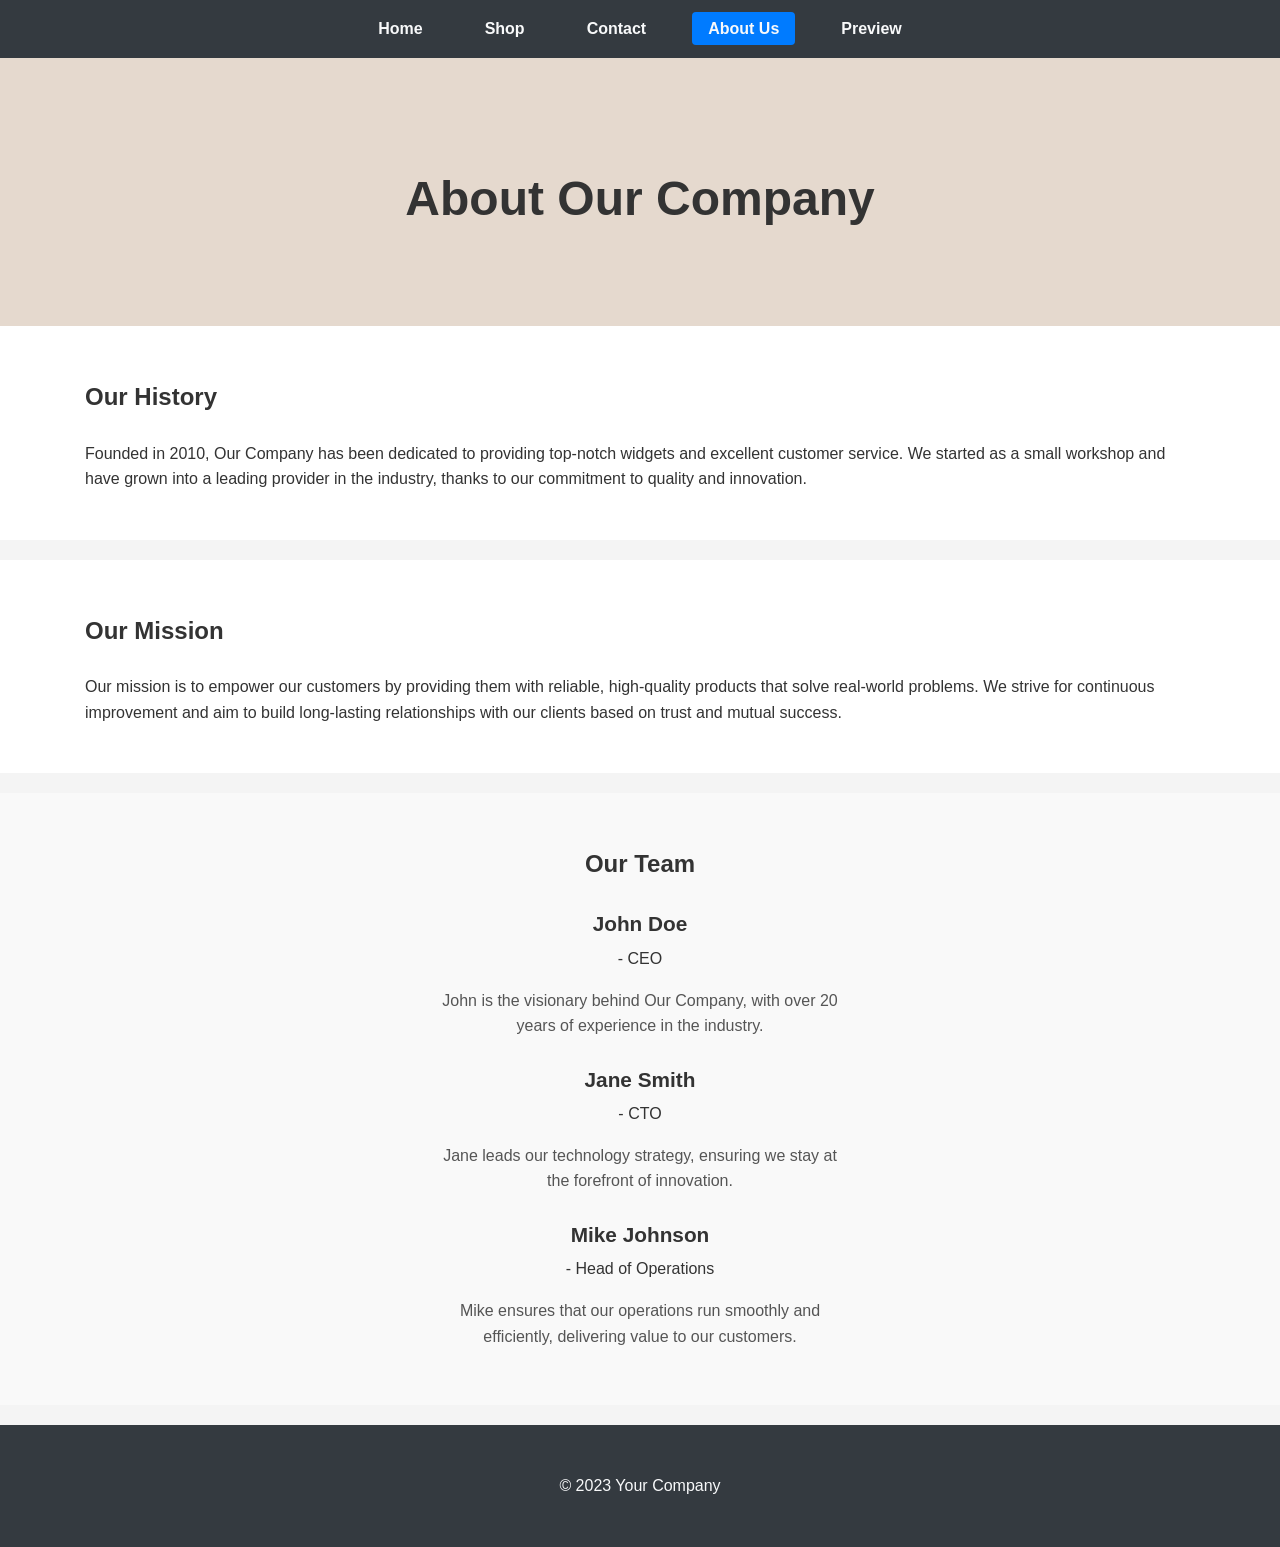
<file: about.html>
<!DOCTYPE html>
<html lang="en">
<head>
    <meta charset="UTF-8">
    <meta name="viewport" content="width=device-width, initial-scale=1.0">
    <title>About Us - My Website</title>
    <link rel="stylesheet" href="style.css">
</head>
<body>
    <nav>
        <ul>
            <li><a href="index.html">Home</a></li>
            <li><a href="shop.html">Shop</a></li>
            <li><a href="contact.html">Contact</a></li>
            <li><a href="about.html" class="active">About Us</a></li>
            <li><a href="preview.html">Preview</a></li>
        </ul>
    </nav>

    <main>
        <section class="hero"> <!-- Re-using hero for consistent headline styling -->
            <div class="content-wrapper">
                <h1>About Our Company</h1>
            </div>
        </section>

        <section>
            <div class="content-wrapper">
                <h2>Our History</h2>
                <p>Founded in 2010, Our Company has been dedicated to providing top-notch widgets and excellent customer service. We started as a small workshop and have grown into a leading provider in the industry, thanks to our commitment to quality and innovation.</p>
            </div>
        </section>

        <section>
            <div class="content-wrapper">
                <h2>Our Mission</h2>
                <p>Our mission is to empower our customers by providing them with reliable, high-quality products that solve real-world problems. We strive for continuous improvement and aim to build long-lasting relationships with our clients based on trust and mutual success.</p>
            </div>
        </section>

        <section class="team-section">
            <div class="content-wrapper">
                <h2>Our Team</h2>
                <div class="team-member">
                    <p><b>John Doe</b> - CEO</p>
                    <p>John is the visionary behind Our Company, with over 20 years of experience in the industry.</p>
                </div>
                <div class="team-member">
                    <p><b>Jane Smith</b> - CTO</p>
                    <p>Jane leads our technology strategy, ensuring we stay at the forefront of innovation.</p>
                </div>
                <div class="team-member">
                    <p><b>Mike Johnson</b> - Head of Operations</p>
                    <p>Mike ensures that our operations run smoothly and efficiently, delivering value to our customers.</p>
                </div>
            </div>
        </section>
    </main>

    <footer>
        <p>&copy; 2023 Your Company</p>
    </footer>
</body>
</html>
</file>
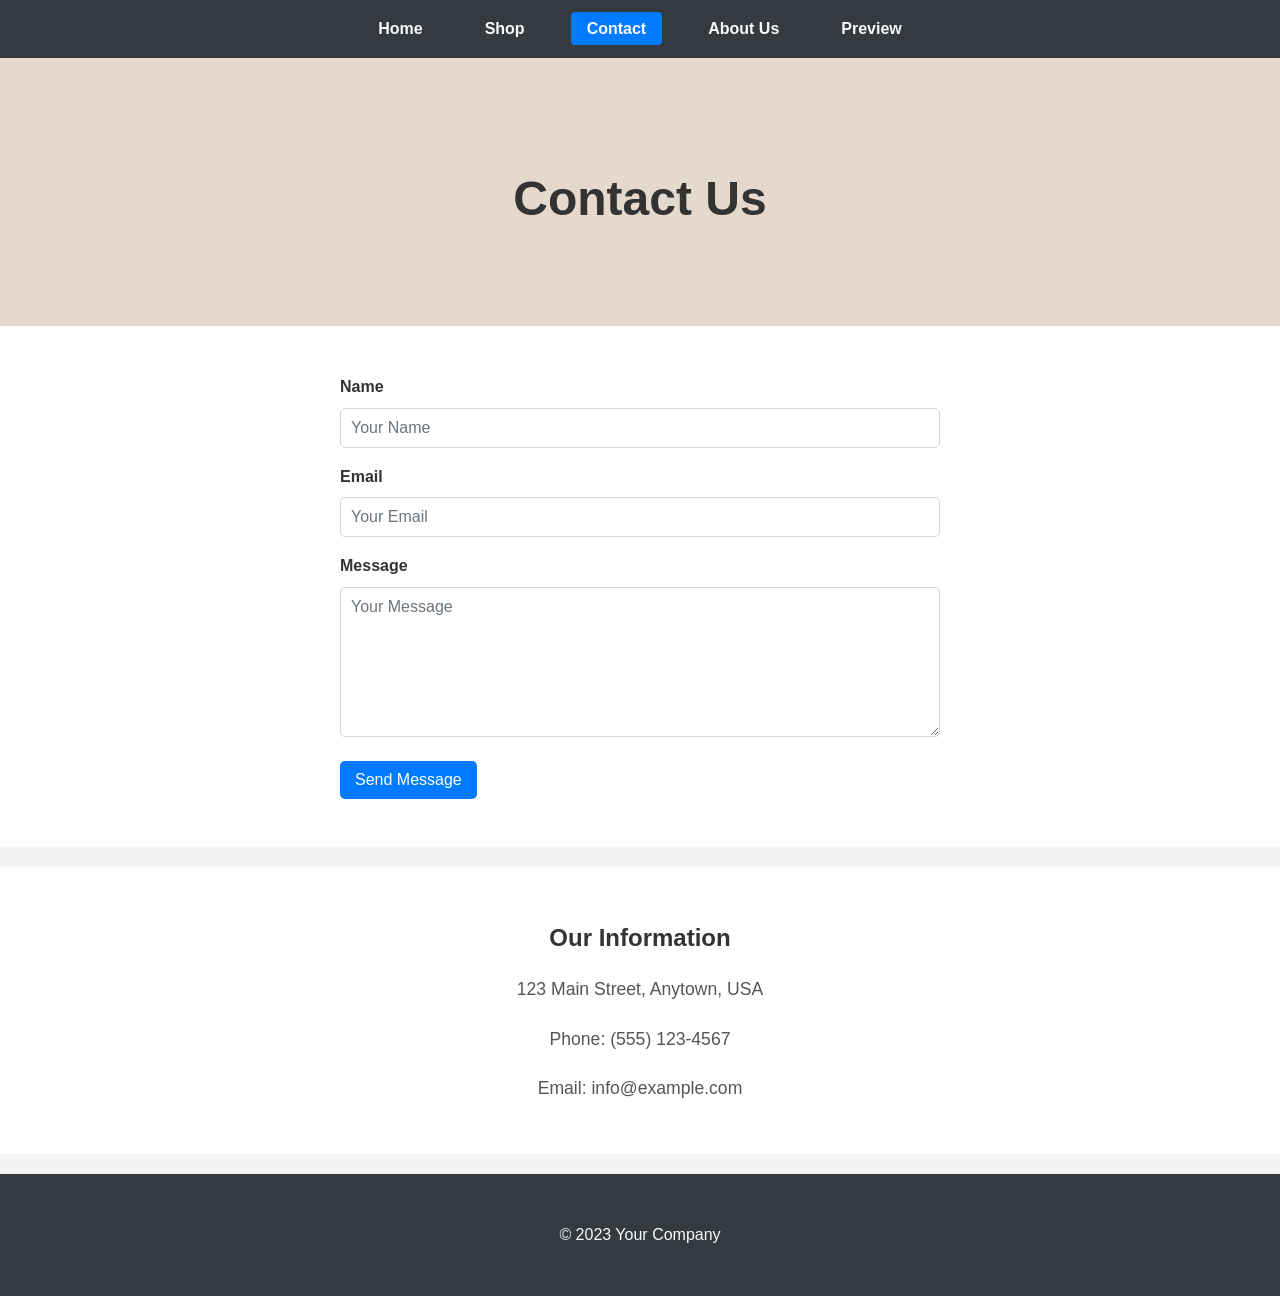
<file: contact.html>
<!DOCTYPE html>
<html lang="en">
<head>
    <meta charset="UTF-8">
    <meta name="viewport" content="width=device-width, initial-scale=1.0">
    <title>Contact Us - My Website</title>
    <link rel="stylesheet" href="style.css">
</head>
<body>
    <nav>
        <ul>
            <li><a href="index.html">Home</a></li>
            <li><a href="shop.html">Shop</a></li>
            <li><a href="contact.html" class="active">Contact</a></li>
            <li><a href="about.html">About Us</a></li>
            <li><a href="preview.html">Preview</a></li>
        </ul>
    </nav>

    <main>
        <section class="hero"> <!-- Re-using hero for consistent headline styling -->
            <div class="content-wrapper">
                <h1>Contact Us</h1>
            </div>
        </section>

        <section class="contact-form">
            <div class="content-wrapper">
                <form action="#" method="POST"> <!-- action="#" and method="POST" are placeholders -->
                    <label for="name">Name</label>
                    <input type="text" id="name" name="name" placeholder="Your Name" required>

                    <label for="email">Email</label>
                    <input type="email" id="email" name="email" placeholder="Your Email" required>

                    <label for="message">Message</label>
                    <textarea id="message" name="message" placeholder="Your Message" required></textarea>

                    <button type="submit">Send Message</button>
                </form>
            </div>
        </section>

        <section class="contact-info">
            <div class="content-wrapper">
                <h2>Our Information</h2>
                <p>123 Main Street, Anytown, USA</p>
                <p>Phone: (555) 123-4567</p>
                <p>Email: info@example.com</p>
            </div>
        </section>
    </main>

    <footer>
        <p>&copy; 2023 Your Company</p>
    </footer>
</body>
</html>
</file>
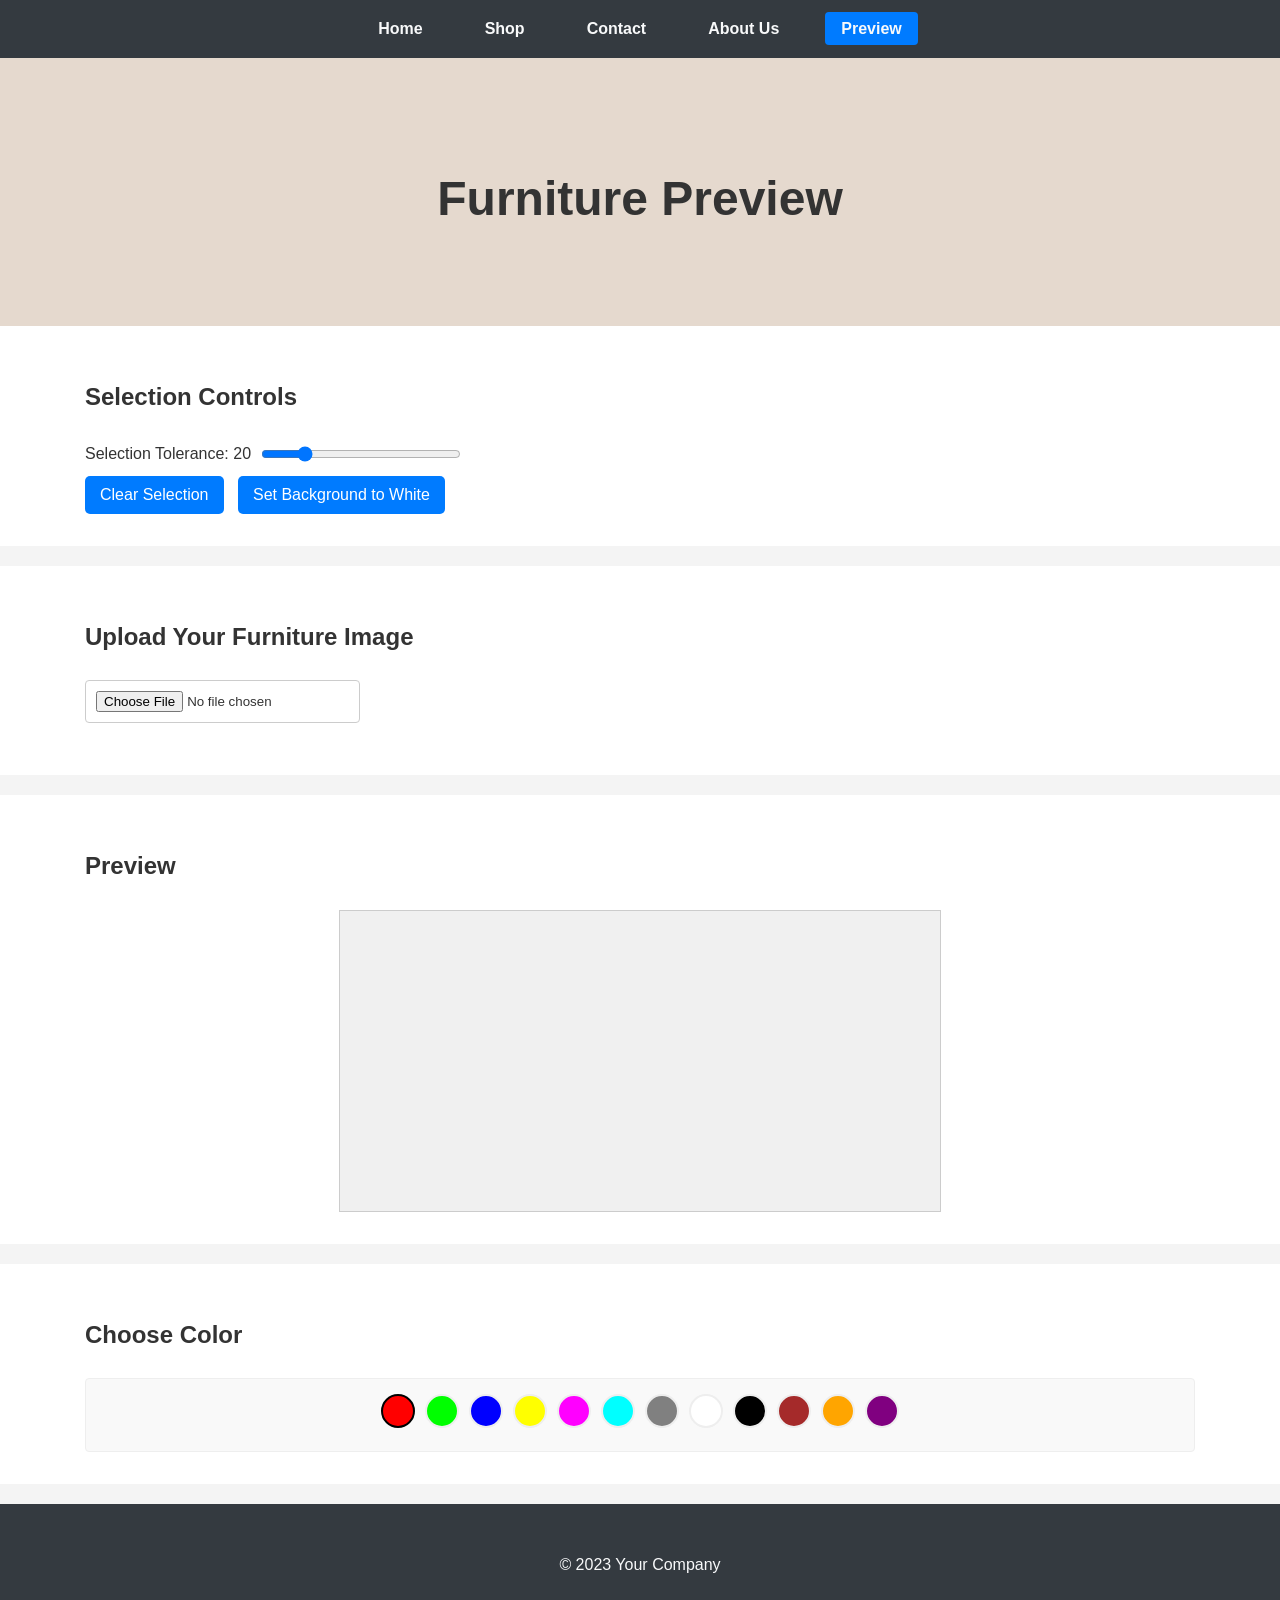
<file: preview.html>
<!DOCTYPE html>
<html lang="en">
<head>
    <meta charset="UTF-8">
    <meta name="viewport" content="width=device-width, initial-scale=1.0">
    <title>Furniture Preview - My Website</title>
    <link rel="stylesheet" href="style.css">
</head>
<body>
    <nav>
        <ul>
            <li><a href="index.html">Home</a></li>
            <li><a href="shop.html">Shop</a></li>
            <li><a href="contact.html">Contact</a></li>
            <li><a href="about.html">About Us</a></li>
            <li><a href="preview.html" class="active">Preview</a></li>
        </ul>
    </nav>

    <main>
        <section class="hero">
            <div class="content-wrapper">
                <h1>Furniture Preview</h1>
            </div>
        </section>

        <section>
            <div class="content-wrapper">
                <h2>Selection Controls</h2>
                <div style="margin-bottom: 10px;">
                    <label for="toleranceSlider">Selection Tolerance: <span id="toleranceValueDisplay">20</span></label>
                    <input type="range" id="toleranceSlider" name="toleranceSlider" min="0" max="100" value="20" style="width: 200px; vertical-align: middle; margin-left: 5px;">
                </div>
                <button id="clearSelectionBtn">Clear Selection</button>
            <button id="setBackgroundWhiteBtn" style="margin-left: 10px;">Set Background to White</button>
            <!-- Added new button here -->
            </div>
        </section>

        <section>
            <div class="content-wrapper">
                <h2>Upload Your Furniture Image</h2>
                <input type="file" id="imageLoader" name="imageLoader" accept="image/*">
            </div>
        </section>

        <section>
            <div class="content-wrapper">
                <h2>Preview</h2>
                <canvas id="imageCanvas" style="border:1px solid #ccc; width:100%; max-width:600px; height:auto;"></canvas>
                <!-- We'll set a more dynamic width/height via JS based on the image -->
            </div>
        </section>

        <section>
            <div class="content-wrapper">
                <h2>Choose Color</h2>
                <div id="colorSelector">
                    <!-- Color swatches will be added here later -->
                    <p>(Color selection tools will appear here)</p>
                </div>
            </div>
        </section>
    </main>

    <footer>
        <p>&copy; 2023 Your Company</p>
    </footer>

    <!-- We will link to preview.js later -->
    <script src="preview.js"></script>
</body>
</html>
</file>
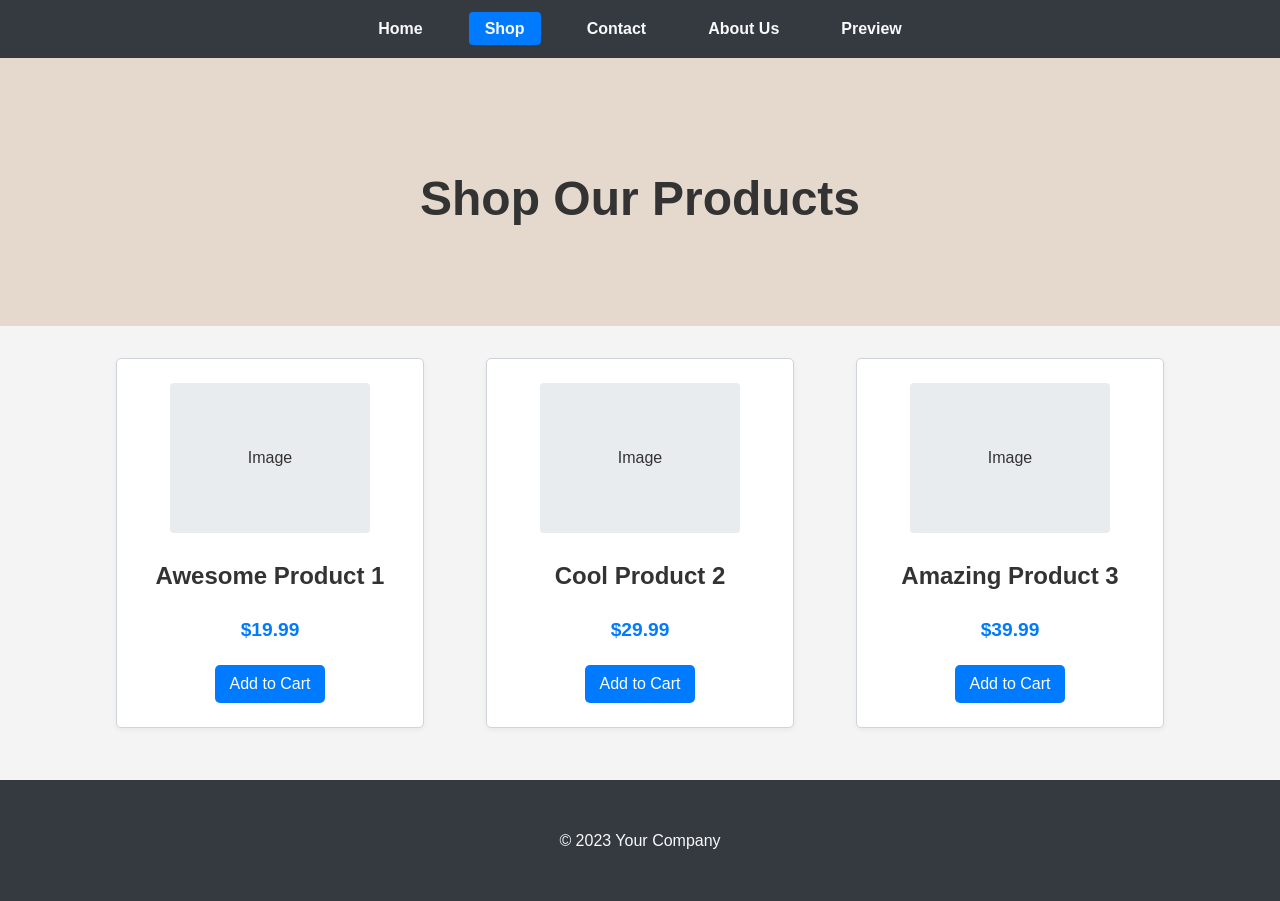
<file: shop.html>
<!DOCTYPE html>
<html lang="en">
<head>
    <meta charset="UTF-8">
    <meta name="viewport" content="width=device-width, initial-scale=1.0">
    <title>Shop - My Website</title>
    <link rel="stylesheet" href="style.css">
</head>
<body>
    <nav>
        <ul>
            <li><a href="index.html">Home</a></li>
            <li><a href="shop.html" class="active">Shop</a></li>
            <li><a href="contact.html">Contact</a></li>
            <li><a href="about.html">About Us</a></li>
            <li><a href="preview.html">Preview</a></li>
        </ul>
    </nav>

    <main>
        <section class="hero"> <!-- Re-using hero for consistent headline styling, or could be a simple section -->
            <div class="content-wrapper">
                <h1>Shop Our Products</h1>
            </div>
        </section>

        <section class="products">
            <div class="content-wrapper">
                <div class="product-item">
                    <div class="img_placeholder">Image</div>
                    <h3>Awesome Product 1</h3>
                    <p>$19.99</p>
                    <button>Add to Cart</button>
                </div>
                <div class="product-item">
                    <div class="img_placeholder">Image</div>
                    <h3>Cool Product 2</h3>
                    <p>$29.99</p>
                    <button>Add to Cart</button>
                </div>
                <div class="product-item">
                    <div class="img_placeholder">Image</div>
                    <h3>Amazing Product 3</h3>
                    <p>$39.99</p>
                    <button>Add to Cart</button>
                </div>
            </div>
        </section>
    </main>

    <footer>
        <p>&copy; 2023 Your Company</p>
    </footer>
</body>
</html>
</file>
<file: style.css>
/* Global / Basic Styling */
body {
    font-family: 'Open Sans', 'Lato', sans-serif; /* Updated font */
    margin: 0;
    line-height: 1.6;
    background-color: #f4f4f4; /* Updated background color */
    color: #333333; /* Updated default text color */
}

/* Headings */
h1, h2, h3, h4, h5, h6 {
    font-family: 'Montserrat', sans-serif; /* Updated heading font */
    color: #333333; /* Ensure headings also use the dark gray, can be more specific if needed */
}

/* Utility Classes / Layout Helpers */
.content-wrapper {
    max-width: 1140px; /* A common width for content, can be adjusted */
    margin-left: auto;
    margin-right: auto;
    padding-left: 15px; /* For spacing from the edges of this container */
    padding-right: 15px; /* For spacing from the edges of this container */
    width: 100%; /* Ensures it takes up available width up to max-width */
    box-sizing: border-box; /* Includes padding and border in the element's total width and height */
}

/* Links */
a {
    color: #007bff; /* Primary/accent color for links */
    text-decoration: none; /* Remove underline by default */
}

a:hover {
    text-decoration: underline; /* Add underline on hover */
}

/* Buttons - General Styling */
button,
input[type="submit"], /* Apply to form submit buttons as well */
.button-link /* Class for anchor tags styled as buttons */ {
    background-color: #007bff; /* Primary/accent color */
    color: #ffffff; /* White text */
    padding: 10px 15px; /* Updated padding */
    border: none; /* No border */
    border-radius: 5px; /* Rounded corners */
    cursor: pointer;
    font-size: 1em; /* Consistent font size */
    font-family: 'Open Sans', 'Lato', sans-serif; /* Match body font */
    transition: background-color 0.3s ease;
}

button:hover,
input[type="submit"]:hover,
.button-link:hover {
    background-color: #0056b3; /* Darker shade on hover */
}


/* Navigation Bar */
nav {
    background-color: #343a40; /* Dark gray/charcoal background */
    padding: 1em 0; /* Vertical padding, horizontal padding removed for full-width effect */
    box-shadow: 0 2px 4px rgba(0,0,0,0.1);
}

/* Navigation content remains centered */
nav ul {
    list-style-type: none;
    padding: 0;
    margin: 0 auto; /* This centers the ul within the full-width nav */
    display: flex;
    justify-content: center;
    max-width: 960px; /* Content within nav is constrained */
}

nav ul li {
    margin: 0 15px;
}

nav ul li a {
    text-decoration: none;
    color: #f8f9fa;
    font-weight: bold;
    padding: 0.5em 1em;
    border-radius: 4px;
    transition: background-color 0.3s ease, color 0.3s ease;
}

nav ul li a:hover {
    background-color: #555;
    text-decoration: none;
    color: #ffffff;
}

nav ul li a.active {
    background-color: #007bff;
    color: #f8f9fa;
    font-weight: bold;
}

/* Hero Section Styling */
.hero { /* General class for hero sections on other pages if any */
    background-color: #E5D9CE;
    text-align: center; /* Default for other hero sections (shop, contact, about) */
}

/* Specific styling for the hero section on the homepage */
#home-hero-section {
    text-align: left; /* Override general .hero text-align: center */
    padding-left: 4em;
    padding-right: 2em;
    padding-top: 5.2em;
    padding-bottom: 5.2em;
}

#home-hero-section h1,
#home-hero-section p {
    text-align: left;
}

#home-hero-section .hero-buttons {
    margin-top: 20px;
    text-align: left;
}

/* Two-column layout for home hero section */
#home-hero-section .hero-content-split {
    display: flex;
    align-items: center; /* Vertically align items if columns have different natural heights */
    gap: 2em; /* Spacing between the two columns */
}

#home-hero-section .hero-image-column {
    flex-basis: 40%;
    /* max-width: 40%; If using flex-grow/shrink instead of basis */
}

#home-hero-section .hero-image-column img {
    max-width: 100%;
    height: auto;
    display: block; /* Removes extra space below inline images */
    border-radius: 8px; /* Optional: adds slightly rounded corners to the image */
}

#home-hero-section .hero-text-column {
    flex-basis: 55%;
    /* max-width: 55%; If using flex-grow/shrink instead of basis */
}


/* General .hero h1 and .hero p styling */
.hero h1 {
    font-size: 3em;
    margin-bottom: 0.5em;
    color: #333333;
}

/* Center H1s in hero sections that are NOT the homepage hero (shop, contact, about) */
.hero .content-wrapper h1 {
    text-align: center;
}
/* Ensure #home-hero-section h1 remains left-aligned due to higher specificity */
#home-hero-section h1 { /* This rule already exists, confirming its precedence */
    text-align: left;
}


.hero p { /* This applies to the <p> in #home-hero-section only, as other .hero sections don't have <p> */
    font-size: 1.2em;
    margin-bottom: 1.5em;
    color: #555555;
}

.hero-button {
    padding: 12px 24px;
    margin: 0 10px 0 0;
    text-decoration: none;
    display: inline-block;
    border-radius: 5px;
    font-weight: bold;
    font-family: 'Open Sans', 'Lato', sans-serif;
    font-size: 1em;
    transition: background-color 0.3s ease, color 0.3s ease, border-color 0.3s ease;
    border: 2px solid transparent;
}

#home-hero-section .hero-button:first-child {
    margin-left: 0;
}


.hero-button.primary {
    background-color: #915930;
    color: #ffffff;
    border-color: #915930;
}

.hero-button.primary:hover {
    background-color: #7a4a27;
    color: #ffffff;
    border-color: #7a4a27;
    text-decoration: none;
}

.hero-button.secondary {
    background-color: #ffffff;
    color: #915930;
    border: 2px solid #915930;
}

.hero-button.secondary:hover {
    background-color: #f8f9fa;
    color: #7a4a27;
    border-color: #7a4a27;
    text-decoration: none;
}


/* Generic Content Sections - MODIFIED FOR FULL WIDTH & NO VERTICAL MARGINS */
section {
    padding-top: 2em;
    padding-bottom: 2em;
    padding-left: 0;
    padding-right: 0;
    margin-left: 0;
    margin-right: 0;
    margin-top: 0;
    margin-bottom: 0;
    max-width: none;
    background-color: #ffffff;
    border-radius: 0;
    box-shadow: none;
    width: 100%;
    box-sizing: border-box;
}

section.hero {
    padding-top: 4em;
    padding-bottom: 4em;
    padding-left: 0;
    padding-right: 0;
    margin-left: 0;
    margin-right: 0;
    margin-top: 0;
    margin-bottom: 0;
    max-width: none;
    background-color: #E5D9CE;
    box-shadow: none;
    border-radius: 0;
    width: 100%;
    box-sizing: border-box;
}


section h2 {
    margin-bottom: 1em;
}

/* Shop Page Specific Styles */
.products {
    padding-top: 1em;
    padding-bottom: 1em;
    background-color: transparent;
}

.products .content-wrapper {
    display: flex;
    flex-wrap: wrap;
    justify-content: space-around;
}

.product-item {
    border: 1px solid #ced4da;
    border-radius: 5px;
    padding: 1.5em;
    margin: 1em;
    width: calc(33.333% - 2em - 30px);
    min-width: 250px;
    box-shadow: 0 2px 5px rgba(0,0,0,0.05);
    text-align: center;
    background-color: #ffffff;
    box-sizing: border-box;
}


.product-item .img_placeholder {
    width: 100%;
    max-width: 200px;
    height: 150px;
    background-color: #e9ecef;
    text-align: center;
    line-height: 150px;
    margin: 0 auto 1em auto;
    display: block;
    border-radius: 4px;
}

.product-item h3 {
    font-size: 1.5em;
    margin-bottom: 0.5em;
}

.product-item p {
    font-size: 1.2em;
    color: #007bff;
    font-weight: bold;
    margin-bottom: 1em;
}

/* Contact Page Specific Styles */
.contact-form {
    /* section styles apply */
}

.contact-form form {
    padding: 1em;
    max-width: 600px;
    margin: 0 auto;
}


.contact-form label {
    display: block;
    margin-bottom: 0.5em;
    font-weight: bold;
}

.contact-form input[type="text"],
.contact-form input[type="email"],
.contact-form textarea {
    width: 100%;
    padding: 10px;
    margin-bottom: 1em;
    border: 1px solid #ced4da;
    border-radius: 5px;
    box-sizing: border-box;
    font-family: 'Open Sans', 'Lato', sans-serif;
    font-size: 1em;
    background-color: #fff;
    color: #333333;
}

.contact-form input[type="text"]::placeholder,
.contact-form input[type="email"]::placeholder,
.contact-form textarea::placeholder {
    color: #6c757d;
}

.contact-form textarea {
    min-height: 150px;
    resize: vertical;
}

.contact-info {
    text-align: center;
}

.contact-info h2 {
    margin-bottom: 0.5em;
}

.contact-info p {
    font-size: 1.1em;
    line-height: 1.8;
    color: #555;
}

/* About Page Specific Styles */
.team-section {
    background-color: #f9f9f9;
    text-align: center;
}

.team-section h2 {
    text-align: center;
    margin-bottom: 1em;
}

.team-member {
    text-align: center;
    margin-bottom: 1.5em;
}

.team-member b {
    display: block;
    font-size: 1.3em;
    margin-bottom: 0.25em;
}

.team-member p:last-child {
    font-size: 1em;
    color: #555;
    max-width: 400px;
    margin-left: auto;
    margin-right: auto;
}


/* Footer */
footer {
    background-color: #343a40;
    color: #f8f9fa;
    text-align: center;
    padding: 2em 0;
    width: 100%;
    margin-top: auto;
    box-sizing: border-box;
}
footer a {
    color: #f8f9fa;
    text-decoration: underline;
}
footer a:hover {
    color: #007bff;
    text-decoration: none;
}

/* Responsive adjustments for home hero section */
@media (max-width: 768px) {
    #home-hero-section .hero-content-split {
        flex-direction: column;
        gap: 1.5em; /* Adjust gap for stacked layout */
    }

    #home-hero-section .hero-image-column,
    #home-hero-section .hero-text-column {
        flex-basis: 100%; /* Each column takes full width when stacked */
        width: 100%; /* Explicit width for stacking */
    }

    #home-hero-section {
        padding-left: 1.5em; /* Adjust overall section padding for mobile */
        padding-right: 1.5em;
        padding-top: 3em;    /* Slightly reduce vertical padding for mobile */
        padding-bottom: 3em; /* Slightly reduce vertical padding for mobile */
    }

    /* Keep text and buttons left-aligned in the text column even when stacked, as per current design.
       If centering was desired:
    #home-hero-section .hero-text-column {
        text-align: center;
    }
    #home-hero-section .hero-buttons {
        text-align: center;
    }
    #home-hero-section .hero-button:first-child {
        margin-left: 10px; // Re-add margin if buttons are centered
    }
    */
}

/* Preview Page Specific Styles */

/* Style the file input button */
#imageLoader {
    padding: 10px;
    margin-bottom: 20px;
    border: 1px solid #ccc;
    border-radius: 4px;
    display: block; /* Make it block to control width/margin if needed */
}

/* Canvas Styling */
#imageCanvas {
    display: block; /* Allows margin auto to work for centering */
    margin-left: auto;
    margin-right: auto;
    background-color: #f0f0f0; /* Light background for empty canvas */
    max-width: 100%; /* Ensure it's responsive */
    /* Height is set by JS, border is inline for now */
}

/* Color Selector Styling */
#colorSelector {
    padding: 10px;
    margin-top: 10px;
    text-align: center; /* Center the swatches */
    background-color: #f9f9f9;
    border-radius: 4px;
    border: 1px solid #eee;
}

#colorSelector p { /* Style for the placeholder text if no JS/swatches yet */
    color: #777;
}

/* Individual color swatch styling is done via JS,
   but we can add a general style for any future static elements if needed */
#colorSelector .swatch-container { /* Example if we wrap swatches */
    display: inline-block;
    margin: 5px;
}

/* Ensure sections on preview page use content-wrapper correctly for alignment */
/* The HTML structure already uses <section><div class="content-wrapper">,
   so existing .content-wrapper styles should apply.
   We can add specific margin/padding to sections on this page if needed. */

/* Example: Add some bottom margin to sections on preview page for spacing */
body > main > section { /* Targeting direct children sections of main */
    margin-bottom: 20px;
}

/* Hero section styling for preview.html (if different from others) */
/* For now, it uses the generic .hero and .content-wrapper h1 styles */
/* If specific styling for preview page hero is needed, it can be added here */
</file>
